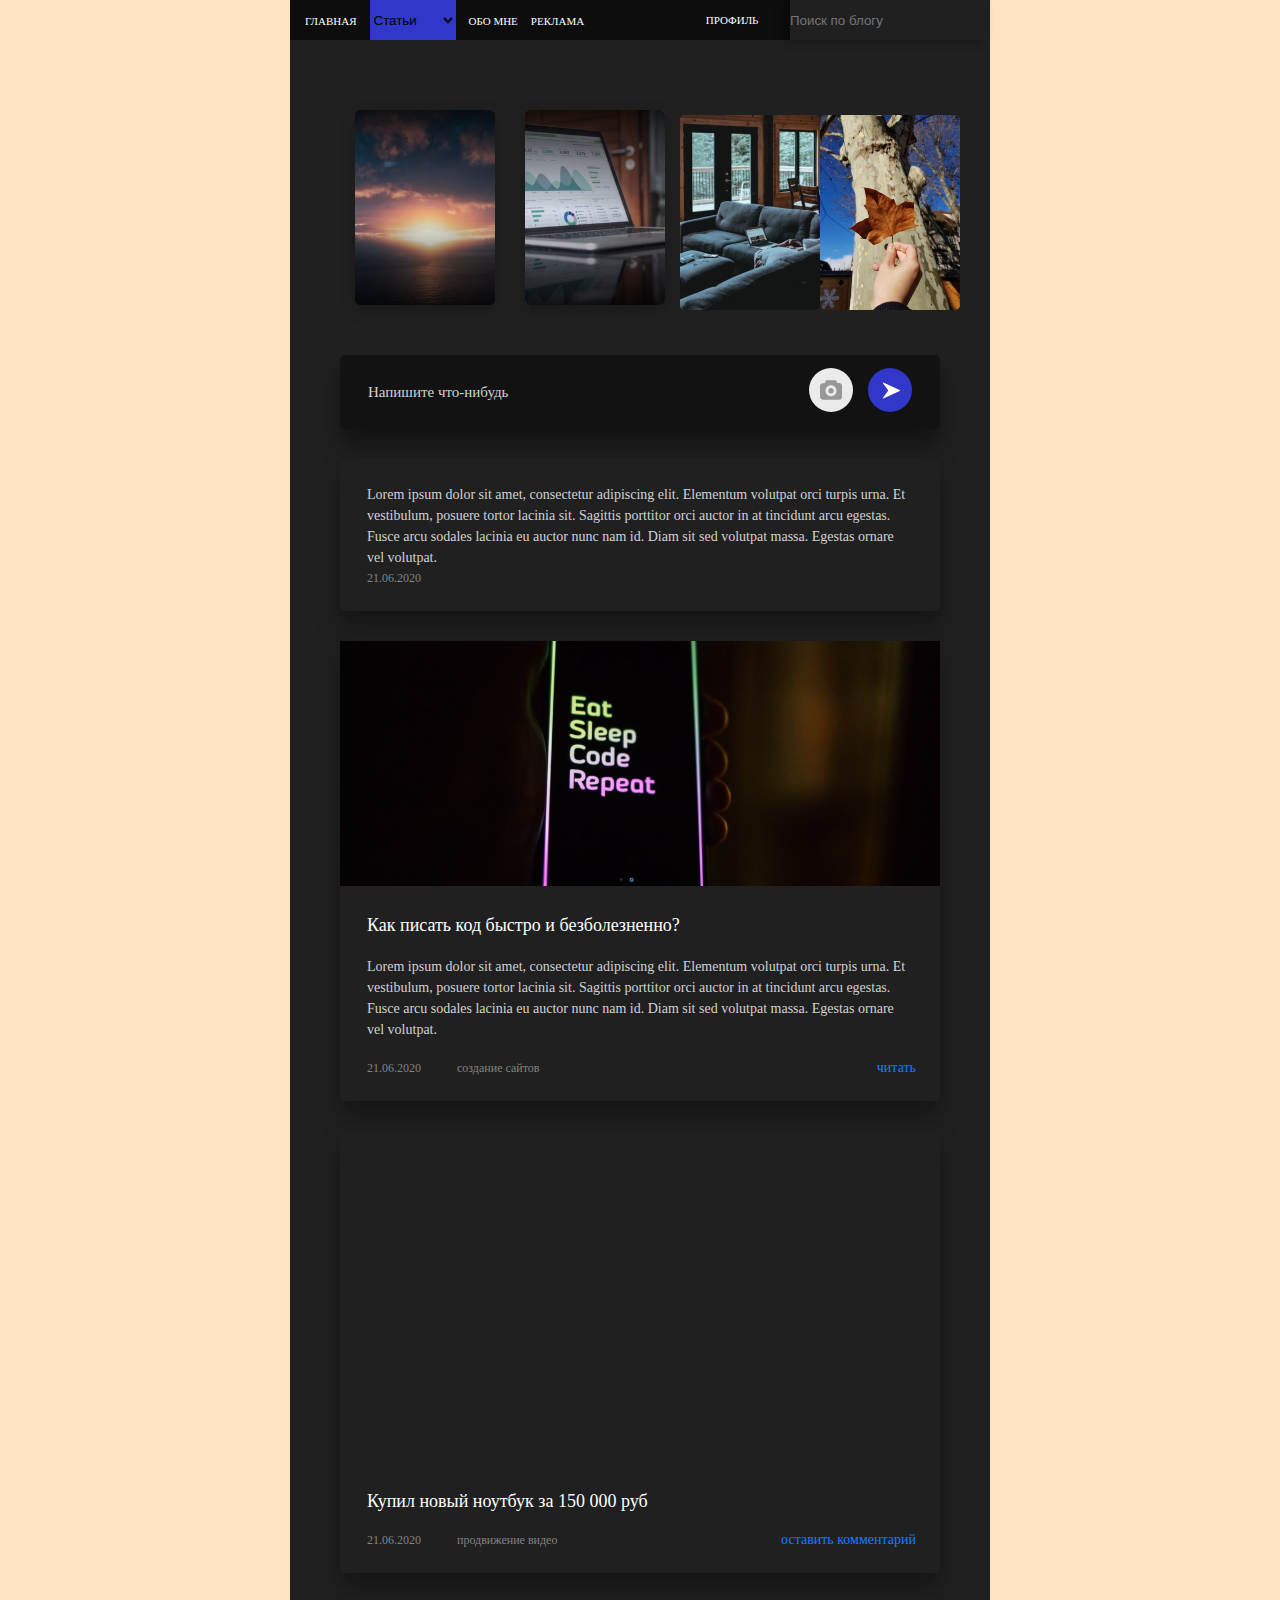
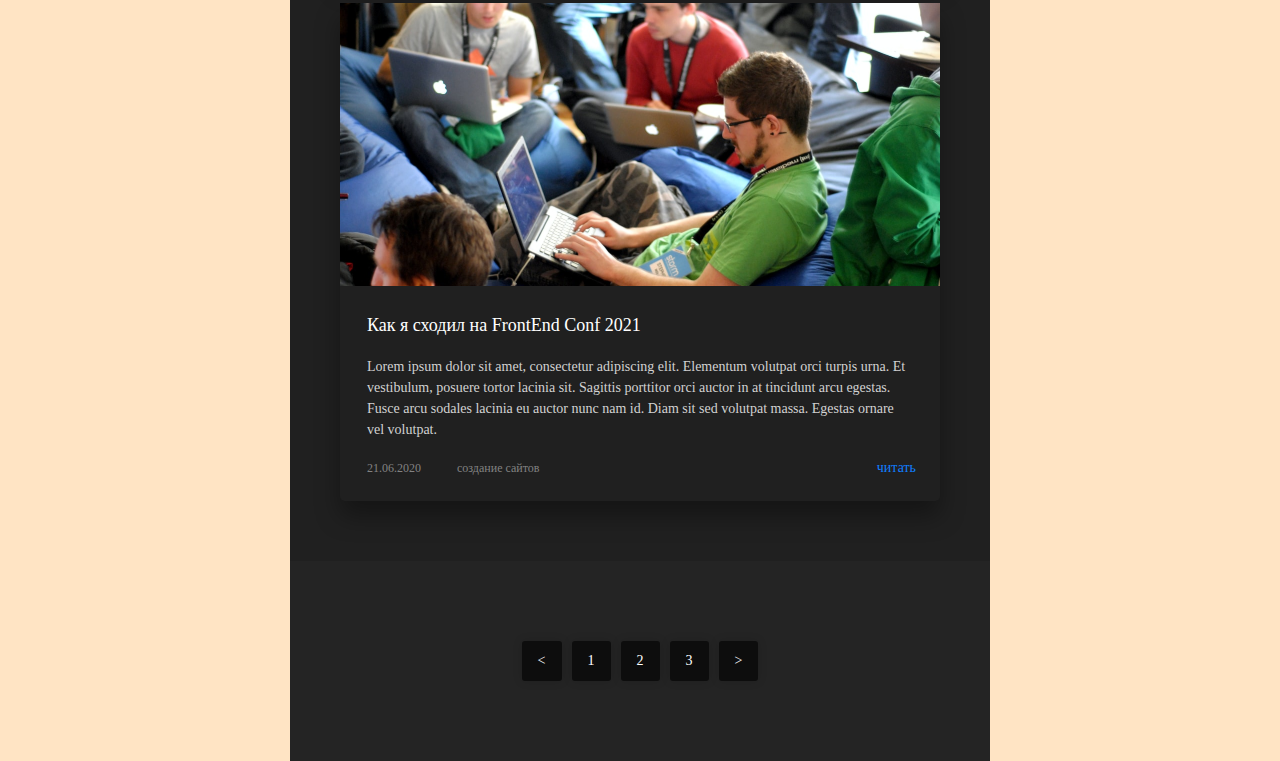
<file: index.html>
<!DOCTYPE html>
<html lang="en">
  <head>
    <meta charset="UTF-8" />
    <meta http-equiv="X-UA-Compatible" content="IE=edge" />
    <meta name="viewport" content="width=device-width, initial-scale=1.0" />
    <link rel="stylesheet" href="./styles/css/main.css" />
    <title>Document</title>
  </head>
  <body>
    <header>
      <div class="container">
        <div class="mobile">
          <a href="./menyu.html"> <img src="./imagine/burger.svg" alt="" /></a>
        </div>
        <ul class="desktop">
          <li><a href="">Главная</a></li>
          <li>
            <select name="select" id="select">
              <option name="select" value="disabled">Статьи</option>
              <option name="select" value="1">Создание сайтов</option>
              <option name="select" value="2">Интернет-маркетинг</option>
              <option name="select" value="3">Продвижение видео</option>
            </select>
          </li>
          <li><a href="">Обо мне</a></li>
          <li><a href=""> Реклама</a></li>
        </ul>
        <a class="a" href="">Профиль</a>
        <input type="search" placeholder="Поиск по блогу" />
      </div>
    </header>
    <main>
      <div class="container">
        <div class="img">
          <img src="./imagine/Rectangle 4 (4).svg" alt="" />
          <img src="./imagine/Rectangle 4 (5).svg" alt="" />
          <img src="./imagine/Rectangle 4 (2).svg" alt="" />
          <img src="./imagine/Rectangle 4 (3).svg" alt="" />
        </div>
        <div class="download">
          <h2>Напишите что-нибудь</h2>
          <div>
            <a href=""><img src="./imagine/photo btn.svg" alt="" /></a>
            <a href="./share.html"
              ><img src="./imagine/send btn.svg" alt=""
            /></a>
          </div>
        </div>
        <div class="paragraf">
          <p>
            Lorem ipsum dolor sit amet, consectetur adipiscing elit. Elementum
            volutpat orci turpis urna. Et vestibulum, posuere tortor lacinia
            sit. Sagittis porttitor orci auctor in at tincidunt arcu egestas.
            Fusce arcu sodales lacinia eu auctor nunc nam id. Diam sit sed
            volutpat massa. Egestas ornare vel volutpat.
          </p>
          <time datetime="21.06.2020">21.06.2020</time>
        </div>
        <div class="box">
          <img src="./imagine/Rectangle 5.svg" alt="" />
          <div class="div">
            <h2>Как писать код быстро и безболезненно?</h2>
            <p>
              Lorem ipsum dolor sit amet, consectetur adipiscing elit. Elementum
              volutpat orci turpis urna. Et vestibulum, posuere tortor lacinia
              sit. Sagittis porttitor orci auctor in at tincidunt arcu egestas.
              Fusce arcu sodales lacinia eu auctor nunc nam id. Diam sit sed
              volutpat massa. Egestas ornare vel volutpat.
            </p>

            <div class="time">
              <div>
                <time datetime="21.06.2020">21.06.2020</time>
                <h3>создание сайтов</h3>
              </div>
              <a href="./form.html">читать</a>
            </div>
          </div>
        </div>
        <div class="box-1">
          <iframe
            width="560"
            height="315"
            src="https://www.youtube.com/embed/G71JvD13cDk"
            title="YouTube video player"
            frameborder="0"
            allow="accelerometer; autoplay; clipboard-write; encrypted-media; gyroscope; picture-in-picture"
            allowfullscreen
          ></iframe>
          <h2>Купил новый ноутбук за 150 000 руб</h2>
          <div class="time">
            <div>
              <time datetime="21.06.2020">21.06.2020</time>
              <h3>продвижение видео</h3>
            </div>
            <a href="./form.html">оставить комментарий</a>
          </div>
        </div>
        <div class="box-2">
          <img src="./imagine/Rectangle 5 (1).svg" alt="" />
          <div class="div">
            <h2>Как я сходил на FrontEnd Conf 2021</h2>
            <p>
              Lorem ipsum dolor sit amet, consectetur adipiscing elit. Elementum
              volutpat orci turpis urna. Et vestibulum, posuere tortor lacinia
              sit. Sagittis porttitor orci auctor in at tincidunt arcu egestas.
              Fusce arcu sodales lacinia eu auctor nunc nam id. Diam sit sed
              volutpat massa. Egestas ornare vel volutpat.
            </p>
            <div class="time">
              <div>
                <time datetime="21.06.2020">21.06.2020</time>
                <h3>создание сайтов</h3>
              </div>
              <a href="./form.html">читать</a>
            </div>
          </div>
        </div>
      </div>
    </main>
    <footer>
      <div class="container">
        <ul>
          <li><a href=""><</a></li>
          <li><a href="">1</a></li>
          <li><a href="./index.html">2</a></li>
          <li><a href="">3</a></li>
          <li><a href="">></a></li>
        </ul>
      </div>
    </footer>
  </body>
</html>
</file>
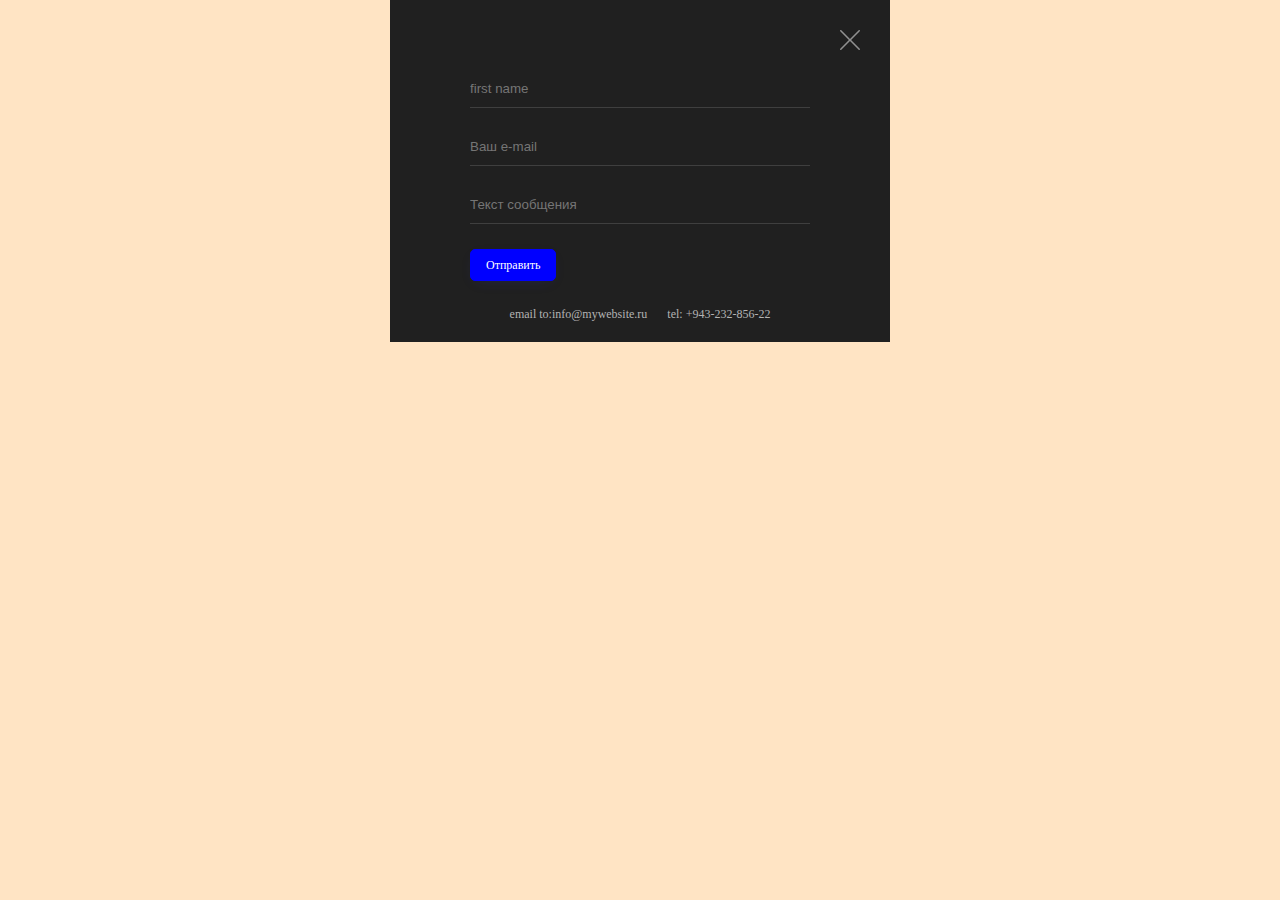
<file: form.html>
<!DOCTYPE html>
<html lang="en">
  <head>
    <meta charset="UTF-8" />
    <meta http-equiv="X-UA-Compatible" content="IE=edge" />
    <meta name="viewport" content="width=device-width, initial-scale=1.0" />
    <link rel="stylesheet" href="./styles/css/form.css" />
    <title>Document</title>
  </head>
  <body>
    <div class="container">
      <form action="">
        <input type="text" placeholder="first name" />
        <input type="email" placeholder="Ваш e-mail" />
        <input type="text" placeholder="Текст сообщения" />
        <button type="submit">Отправить</button>
      </form>
      <a class="cancel" href="./index.html">
        <img src="./imagine/cancel.svg" alt=""
      /></a>
      <div>
        <a href="email to:info@mywebsite.ru">email to:info@mywebsite.ru </a>
        <a href="tel: +943-232-856-22">tel: +943-232-856-22</a>
      </div>
    </div>
  </body>
</html>
</file>
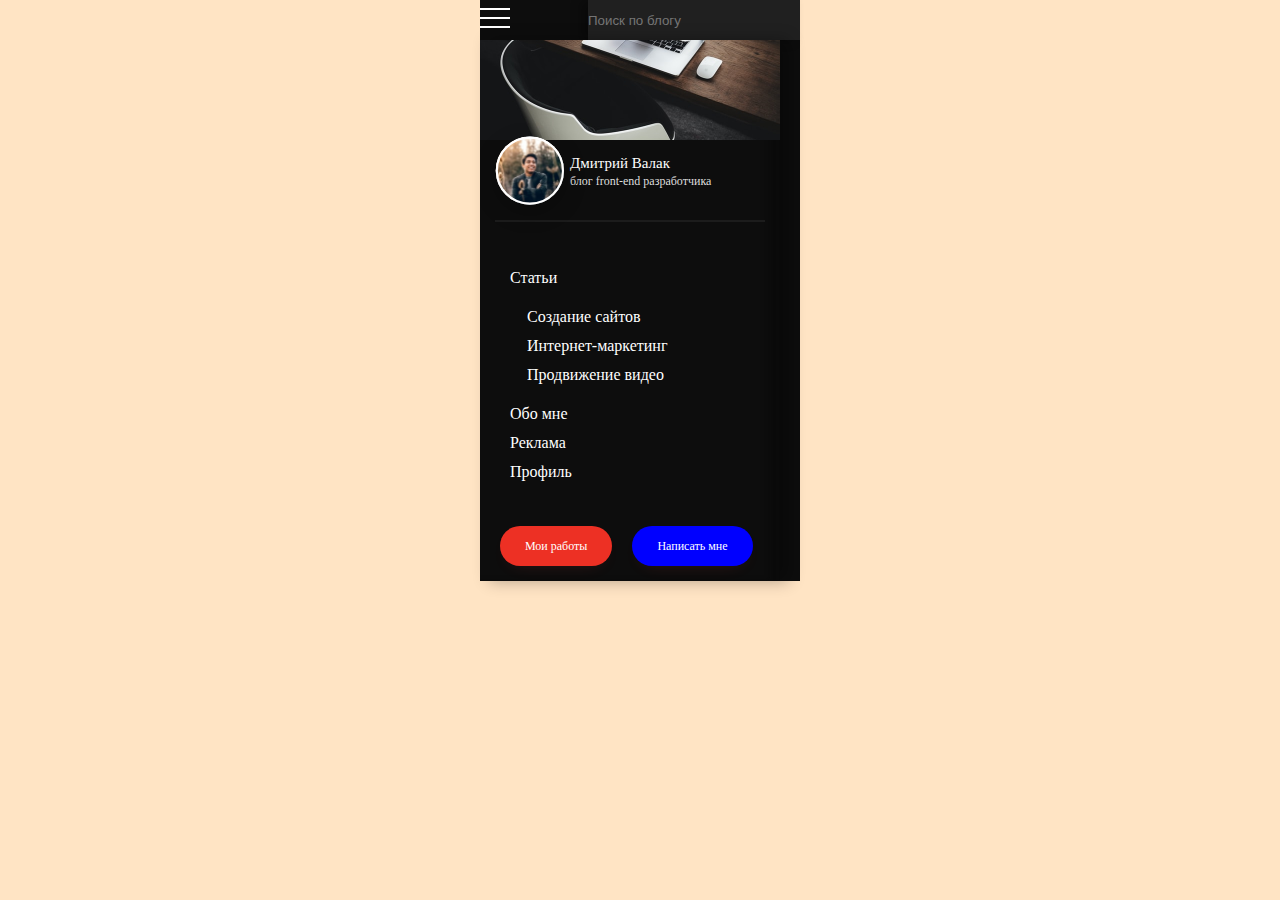
<file: menyu.html>
<!DOCTYPE html>
<html lang="en">
  <head>
    <meta charset="UTF-8" />
    <meta http-equiv="X-UA-Compatible" content="IE=edge" />
    <meta name="viewport" content="width=device-width, initial-scale=1.0" />
    <link rel="stylesheet" href="./styles/css/menyu.css" />
    <title>Document</title>
  </head>
  <body>
    <header>
      <div class="container">
        <div class="mobile">
          <a href="./menyu.html"> <img src="./imagine/burger.svg" alt="" /></a>
        </div>
        <input type="search" placeholder="Поиск по блогу" />
      </div>
    </header>
    <main>
      <div class="main-container">
        <div class="container">
          <img class="img" src="./imagine/image (5).svg" alt="" />

          <div class="profil">
            <img src="./imagine/avatar.svg" alt="" />
            <h1>Дмитрий Валак</h1>
            <h2>блог front-end разработчика</h2>
          </div>
          <span></span>

          <ul class="parent">
            <li><a href="">Статьи </a></li>
            <li>
              <a href="">
                <ul>
                  <li><a href="">Создание сайтов</a></li>
                  <li><a href="">Интернет-маркетинг</a></li>
                  <li><a href="">Продвижение видео</a></li>
                </ul>
              </a>
            </li>
            <li><a href="">Обо мне</a></li>
            <li><a href="">Реклама</a></li>
            <li><a href="">Профиль</a></li>
          </ul>
          <div class="button">
            <a class="bir" href="./index.html">Мои работы</a>
            <a class="ikki" href="">Написать мне</a>
          </div>
        </div>
      </div>
    </main>
  </body>
</html>
</file>
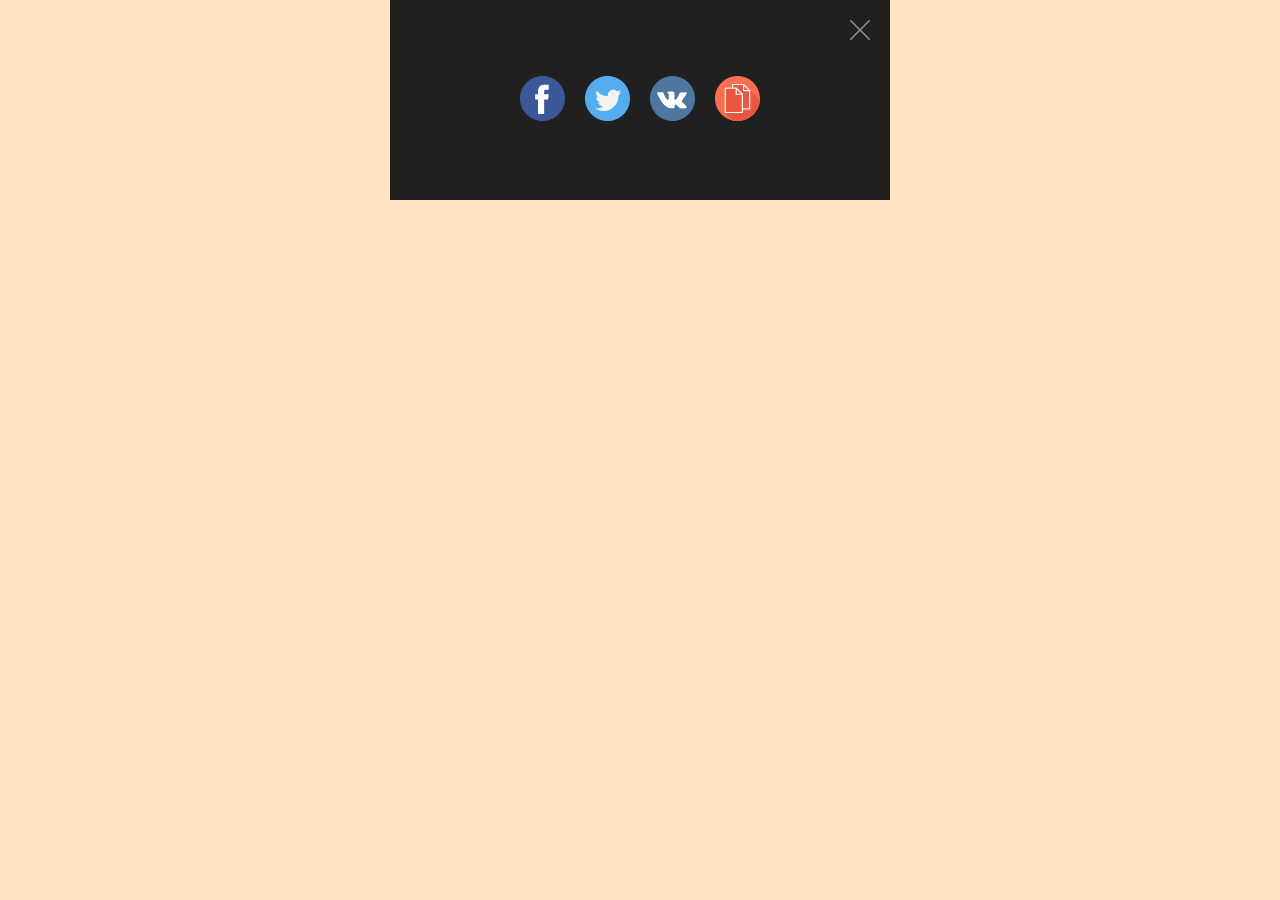
<file: share.html>
<!DOCTYPE html>
<html lang="en">
<head>
    <meta charset="UTF-8">
    <meta http-equiv="X-UA-Compatible" content="IE=edge">
    <meta name="viewport" content="width=device-width, initial-scale=1.0">
    <link rel="stylesheet" href="./styles/css/share.css">
    <title>Document</title>
</head>
<body>
    <div class="container">
        <a href=""><img src="./imagine/facebook (3) 1 (1).svg" alt=""></a>
        <a href=""><img src="./imagine/twitter (1) 1.svg" alt=""></a>
        <a href=""><img src="./imagine/vk 2.svg" alt=""></a>
        <a href=""><img src="./imagine/copy 1.svg" alt=""></a>
        <a class="cancel" href="./index.html"><img src="./imagine/cancel.svg" alt=""></a>
    </div>
</body>
</html>
</file>
<file: styles/css/main.css>
* {
  padding: 0;
  margin: 0;
  box-sizing: border-box;
}

a {
  text-decoration: none;
}

body {
  background-color: bisque;
}

ul {
  list-style-type: none;
}

header .container {
  margin: 0 auto;
  width: 700px;
  height: 40px;
  display: flex;
  align-items: center;
  justify-content: space-between;
  background-color: #0d0d0d;
}
header .container .mobile {
  display: none;
}
header .container ul {
  margin-left: 15px;
  display: flex;
  align-items: center;
  gap: 13px;
}
header .container ul li a {
  font-family: "Roboto";
  font-style: normal;
  font-weight: 400;
  font-size: 11px;
  line-height: 13px;
  /* identical to box height */
  text-transform: uppercase;
  color: #ffffff;
}
header .container ul select {
  outline: none;
  border: none;
  height: 40px;
  width: 86px;
  background-color: #3137c9;
}
header .container ul select:hover {
  border: none;
}
header .container .a {
  margin-left: 90px;
  font-family: "Roboto";
  font-style: normal;
  font-weight: 400;
  font-size: 11px;
  line-height: 13px;
  /* identical to box height */
  text-transform: uppercase;
  color: #ffffff;
}
header .container input {
  outline: none;
  width: 200px;
  height: 100%;
  display: flex;
  align-items: center;
  border: none;
  background-color: #202020;
  box-shadow: -7px 1px 10px rgba(0, 0, 0, 0.3);
}

@media screen and (max-width: 400px) {
  header .container {
    width: 320px;
  }
  header .container .desktop {
    display: none;
  }
  header .container .a {
    display: none;
  }
  header .container .mobile {
    display: block;
  }
}
main .container {
  margin: 0 auto;
  width: 700px;
  padding: 60px 50px;
  background: #202020;
}
main .container .img {
  display: flex;
  align-items: center;
}
main .container .img img {
  width: 195px;
}
main .container .download {
  margin-top: 30px;
  background: #121212;
  box-shadow: 0px 15px 25px rgba(0, 0, 0, 0.45);
  border-radius: 5px;
  width: 600px;
  height: 74px;
  padding: 0 28px;
  display: flex;
  align-items: center;
  justify-content: space-between;
}
main .container .download h2 {
  font-family: "Roboto";
  font-style: normal;
  font-weight: 400;
  font-size: 15px;
  line-height: 18px;
  /* identical to box height */
  color: #d2d2d2;
}
main .container .download div {
  display: flex;
  align-items: center;
  gap: 15px;
}
main .container .paragraf {
  background: #202020;
  box-shadow: 0px 15px 25px rgba(0, 0, 0, 0.35);
  border-radius: 5px;
  margin-top: 30px;
  width: 600px;
  padding: 25px 27px;
}
main .container .paragraf P {
  font-family: "Roboto";
  font-style: normal;
  font-weight: 400;
  font-size: 14px;
  line-height: 21px;
  /* or 150% */
  color: #d2d2d2;
}
main .container .paragraf time {
  margin-top: 5px;
  text-align: left;
  font-family: "Lato";
  font-style: normal;
  font-weight: 400;
  font-size: 12px;
  line-height: 14px;
  color: #828282;
}
main .container .box {
  margin-top: 30px;
  width: 600px;
  background: #202020;
  box-shadow: 0px 15px 25px rgba(0, 0, 0, 0.35);
  border-radius: 5px;
}
main .container .box img {
  width: 100%;
}
main .container .box .div {
  width: 600px;
  padding: 25px 27px;
  display: flex;
  flex-direction: column;
  align-items: flex-start;
  gap: 20px;
}
main .container .box .div h2 {
  font-family: "Roboto";
  font-style: normal;
  font-weight: 500;
  font-size: 18px;
  line-height: 21px;
  /* identical to box height */
  color: #ffffff;
}
main .container .box .div p {
  font-family: "Roboto";
  font-style: normal;
  font-weight: 400;
  font-size: 14px;
  line-height: 21px;
  /* or 150% */
  color: #d2d2d2;
}
main .container .box .div .time {
  width: 549px;
  display: flex;
  align-items: center;
  justify-content: space-between;
}
main .container .box .div .time div {
  display: flex;
  align-items: center;
  gap: 36px;
}
main .container .box .div .time div time {
  font-family: "Lato";
  font-style: normal;
  font-weight: 400;
  font-size: 12px;
  line-height: 14px;
  color: #828282;
}
main .container .box .div .time div h3 {
  font-family: "Lato";
  font-style: normal;
  font-weight: 400;
  font-size: 12px;
  line-height: 14px;
  color: #828282;
}
main .container .box .div .time a {
  font-family: "Roboto";
  font-style: normal;
  font-weight: 400;
  font-size: 14px;
  line-height: 16px;
  text-align: right;
  color: #107eff;
}
main .container .box-1 {
  margin-top: 30px;
  width: 600px;
  background: #202020;
  box-shadow: 0px 15px 25px rgba(0, 0, 0, 0.35);
  border-radius: 5px;
  padding: 25px 27px;
  display: flex;
  flex-direction: column;
  align-items: flex-start;
  gap: 20px;
}
main .container .box-1 h2 {
  font-family: "Roboto";
  font-style: normal;
  font-weight: 500;
  font-size: 18px;
  line-height: 21px;
  /* identical to box height */
  color: #ffffff;
}
main .container .box-1 .time {
  display: flex;
  width: 549px;
  align-items: center;
  justify-content: space-between;
}
main .container .box-1 .time div {
  display: flex;
  align-items: center;
  gap: 36px;
}
main .container .box-1 .time div time {
  font-family: "Lato";
  font-style: normal;
  font-weight: 400;
  font-size: 12px;
  line-height: 14px;
  color: #828282;
}
main .container .box-1 .time div h3 {
  font-family: "Lato";
  font-style: normal;
  font-weight: 400;
  font-size: 12px;
  line-height: 14px;
  color: #828282;
}
main .container .box-1 .time a {
  font-family: "Roboto";
  font-style: normal;
  font-weight: 400;
  font-size: 14px;
  line-height: 16px;
  text-align: right;
  color: #107eff;
}
main .container .box-2 {
  margin-top: 30px;
  width: 600px;
  background: #202020;
  box-shadow: 0px 15px 25px rgba(0, 0, 0, 0.35);
  border-radius: 5px;
}
main .container .box-2 img {
  width: 100%;
}
main .container .box-2 .div {
  width: 600px;
  padding: 25px 27px;
  display: flex;
  flex-direction: column;
  align-items: flex-start;
  gap: 20px;
}
main .container .box-2 .div h2 {
  font-family: "Roboto";
  font-style: normal;
  font-weight: 500;
  font-size: 18px;
  line-height: 21px;
  /* identical to box height */
  color: #ffffff;
}
main .container .box-2 .div p {
  font-family: "Roboto";
  font-style: normal;
  font-weight: 400;
  font-size: 14px;
  line-height: 21px;
  /* or 150% */
  color: #d2d2d2;
}
main .container .box-2 .div .time {
  display: flex;
  align-items: center;
  width: 549px;
  justify-content: space-between;
}
main .container .box-2 .div .time div {
  display: flex;
  align-items: center;
  gap: 36px;
}
main .container .box-2 .div .time div time {
  font-family: "Lato";
  font-style: normal;
  font-weight: 400;
  font-size: 12px;
  line-height: 14px;
  color: #828282;
}
main .container .box-2 .div .time div h3 {
  font-family: "Lato";
  font-style: normal;
  font-weight: 400;
  font-size: 12px;
  line-height: 14px;
  color: #828282;
}
main .container .box-2 .div .time a {
  font-family: "Roboto";
  font-style: normal;
  font-weight: 400;
  font-size: 14px;
  line-height: 16px;
  text-align: right;
  color: #107eff;
}

@media screen and (max-width: 400px) {
  main .container {
    width: 320px;
    padding: 60px 15px;
  }
  main .container .img img {
    width: 140px;
  }
  main .container .img :nth-child(2n+1) {
    display: none;
  }
  main .container .download {
    display: none;
  }
  main .container .paragraf {
    width: 290px;
  }
  main .container .box {
    width: 290px;
  }
  main .container .box img {
    width: 290px;
  }
  main .container .box .div {
    padding: 15px;
  }
  main .container .box .div h2 {
    width: 260px;
  }
  main .container .box .div p {
    text-align: left;
  }
  main .container .box .div .time {
    width: 290px;
    flex-direction: column;
    align-items: flex-start;
  }
  main .container .box-1 {
    padding: 0;
    width: 290px;
  }
  main .container .box-1 iframe {
    width: 290px;
  }
  main .container .box-1 h2 {
    width: 290px;
    padding: 15px;
  }
  main .container .box-1 .time {
    padding: 15px;
    width: 290px;
    flex-direction: column;
    align-items: flex-start;
  }
  main .container .box-2 {
    display: none;
  }
}
footer .container {
  margin: 0 auto;
  background-color: #242424;
  width: 700px;
  height: 200px;
  display: flex;
  align-items: center;
  justify-content: center;
}
footer .container ul {
  display: flex;
  align-items: center;
  gap: 10px;
}
footer .container ul a {
  display: block;
  color: white;
  font-family: "Roboto";
  font-style: normal;
  margin: auto;
  font-weight: 400;
  font-size: 14px;
  line-height: 16px;
  text-align: center;
  padding: 12px 16px;
  background: #0d0d0d;
  box-shadow: 0px 0px 10px rgba(0, 0, 0, 0.15);
  border-radius: 3px;
}
footer .container ul a:hover {
  background-color: blue;
}

@media screen and (max-width: 400px) {
  footer .container {
    width: 320px;
  }
}/*# sourceMappingURL=main.css.map */
</file>
<file: styles/css/form.css>
* {
  padding: 0;
  margin: 0;
  box-sizing: border-box;
}

a {
  text-decoration: none;
}

body {
  background-color: bisque;
}

ul {
  list-style-type: none;
}

.container {
  position: relative;
  width: 500px;
  margin: 0 auto;
  height: 342px;
  background-color: #202020;
  padding: 50px 80px 25px 80px;
}
.container form {
  display: flex;
  flex-direction: column;
  align-items: flex-start;
}
.container form input {
  outline: none;
  background-color: #202020;
  margin-top: 20px;
  padding: 11px 0;
  text-align: left;
  border: none;
  width: 340px;
  border-bottom: 1px solid #3f3f3f;
}
.container form input:hover {
  border-bottom: 1px solid blue;
}
.container form button {
  font-family: "Roboto";
  font-style: normal;
  font-weight: 400;
  font-size: 12px;
  line-height: 14px;
  /* identical to box height */
  color: #ffffff;
  margin-top: 25px;
  padding: 8px 15px;
  background-color: blue;
  box-shadow: 0px 4px 15px -7px rgba(48, 55, 201, 0.3);
  border-radius: 5px;
  border: 1px solid blue;
}
.container .cancel {
  position: absolute;
  top: 30px;
  right: 30px;
}
.container div {
  margin: 25px 0;
  display: flex;
  align-items: center;
  justify-content: center;
  gap: 20px;
}
.container div a {
  font-family: "Roboto";
  font-style: normal;
  font-weight: 400;
  font-size: 12px;
  line-height: 16px;
  color: #b3b3b3;
}/*# sourceMappingURL=form.css.map */
</file>
<file: styles/css/menyu.css>
* {
  padding: 0;
  margin: 0;
  box-sizing: border-box;
}

a {
  text-decoration: none;
}

body {
  background-color: bisque;
}

ul {
  list-style-type: none;
}

header .container {
  margin: 0 auto;
  width: 320px;
  height: 40px;
  display: flex;
  align-items: center;
  justify-content: space-between;
  background-color: #0d0d0d;
}
header .container .mobile {
  display: block;
}
header .container input {
  outline: none;
  width: 212px;
  height: 100%;
  display: flex;
  align-items: center;
  border: none;
  background-color: #202020;
  box-shadow: -7px 1px 10px rgba(0, 0, 0, 0.3);
}

main .main-container {
  width: 320px;
  margin: 0 auto;
  background-color: #0d0d0d;
}
main .main-container .container {
  position: relative;
  width: 300px;
  margin-right: 20px;
  background: #0d0d0d;
  box-shadow: 9px 0px 15px rgba(0, 0, 0, 0.3), inset -10px 0px 5px rgba(5, 5, 5, 0.35);
}
main .main-container .container .img {
  width: 300px;
}
main .main-container .container .profil {
  width: 300px;
  height: 60px;
  padding-left: 90px;
  display: flex;
  flex-direction: column;
  align-items: flex-start;
  gap: 2px;
}
main .main-container .container .profil h1 {
  margin-top: 10px;
  font-family: "Roboto";
  font-style: normal;
  font-weight: 400;
  font-size: 15px;
  line-height: 18px;
  /* identical to box height */
  color: #ffffff;
}
main .main-container .container .profil h2 {
  font-family: "Roboto";
  font-style: normal;
  font-weight: 300;
  font-size: 12px;
  line-height: 14px;
  /* identical to box height */
  text-align: center;
  color: #dedede;
}
main .main-container .container .profil img {
  position: absolute;
  width: 105px;
  top: 83px;
  left: 0px;
}
main .main-container .container span {
  margin: 16px auto;
  display: block;
  width: 270px;
  border: 1px solid #1c1c1c;
}
main .main-container .container .parent {
  padding: 30px;
  display: flex;
  flex-direction: column;
  gap: 10px;
}
main .main-container .container .parent ul {
  padding: 0 0 10px 17px;
  display: flex;
  flex-direction: column;
  gap: 10px;
}
main .main-container .container .parent a {
  font-family: "Roboto";
  font-style: normal;
  font-weight: 300;
  font-size: 16px;
  line-height: 19px;
  color: #ffffff;
}
main .main-container .container .parent a:hover {
  color: blue;
}
main .main-container .container .button {
  padding: 15px 20px;
  display: flex;
  align-items: center;
  gap: 20px;
}
main .main-container .container .button .bir {
  background-color: #ed3024;
}
main .main-container .container .button .ikki {
  background-color: blue;
}
main .main-container .container .button a {
  font-family: "Roboto";
  font-style: normal;
  font-weight: 500;
  font-size: 12px;
  line-height: 14px;
  padding: 13px 25px;
  color: #ffffff;
  box-shadow: 0px 7px 17px -10px rgba(242, 63, 63, 0.2);
  border-radius: 25px;
}/*# sourceMappingURL=menyu.css.map */
</file>
<file: styles/css/share.css>
* {
  padding: 0;
  margin: 0;
  box-sizing: border-box;
}

a {
  text-decoration: none;
}

body {
  background-color: bisque;
}

ul {
  list-style-type: none;
}

.container {
  position: relative;
  background-color: #202020;
  margin: 0 auto;
  width: 500px;
  height: 200px;
  display: flex;
  align-items: center;
  justify-content: center;
  gap: 20px;
}
.container img {
  max-width: 100%;
  max-height: 100%;
}
.container .cancel {
  position: absolute;
  top: 20px;
  right: 20px;
}/*# sourceMappingURL=share.css.map */
</file>
